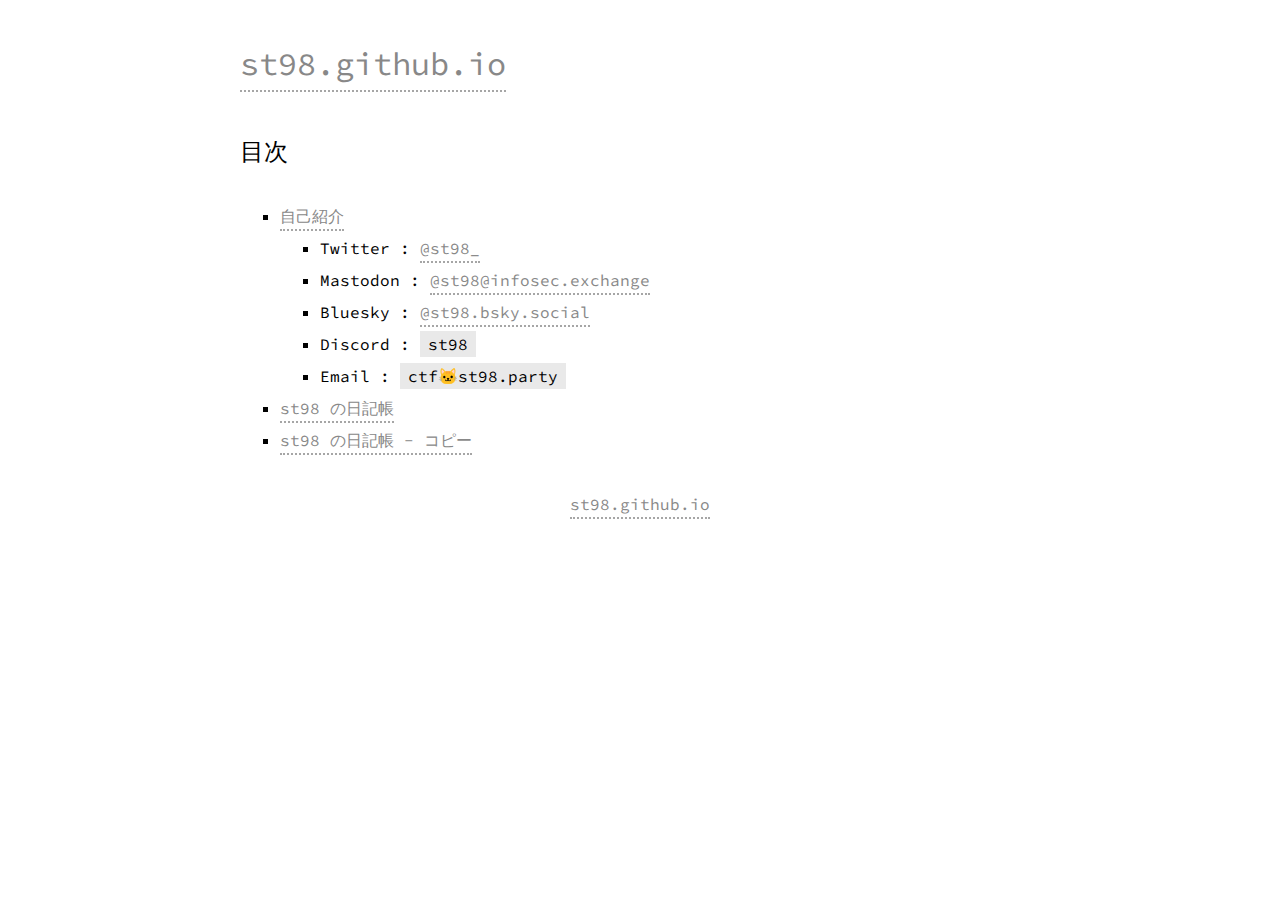
<file: index.html>
<!doctype html>
<html lang="ja">
  <head>
    <meta charset="utf-8">
    <meta name="viewport" content="width=device-width">
    <link rel="stylesheet" href="/css/style.css">
    <title>st98.github.io</title>
  </head>
  <body>
    <h1><a href="/" title="st98.github.io">st98.github.io</a></h1>
    <h2>目次</h2>
    <ul>
      <li>
        <a href="profile.html" title="自己紹介">自己紹介</a>
        <ul>
          <li>Twitter : <a href="https://twitter.com/st98_" title="Twitter">@st98_</a></li>
          <li>Mastodon : <a rel="me" href="https://infosec.exchange/@st98">@st98@infosec.exchange</a></li>
          <li>Bluesky : <a href="https://bsky.app/profile/st98.bsky.social">@st98.bsky.social</a></li>
          <li>Discord : <code>st98</code></li>
          <li>Email : <code>ctf🐱st98.party</code></li>
        </ul>
      </li>
      <li><a href="diary/" title="st98 の日記帳">st98 の日記帳</a></li>
      <li><a href="https://nanimokangaeteinai.hateblo.jp/" title="st98 の日記帳 - コピー">st98 の日記帳 - コピー</a></li>
    </ul>
    <small><a href="//st98.github.io" title="st98.github.io">st98.github.io</a></small>
  </body>
</html>
</file>
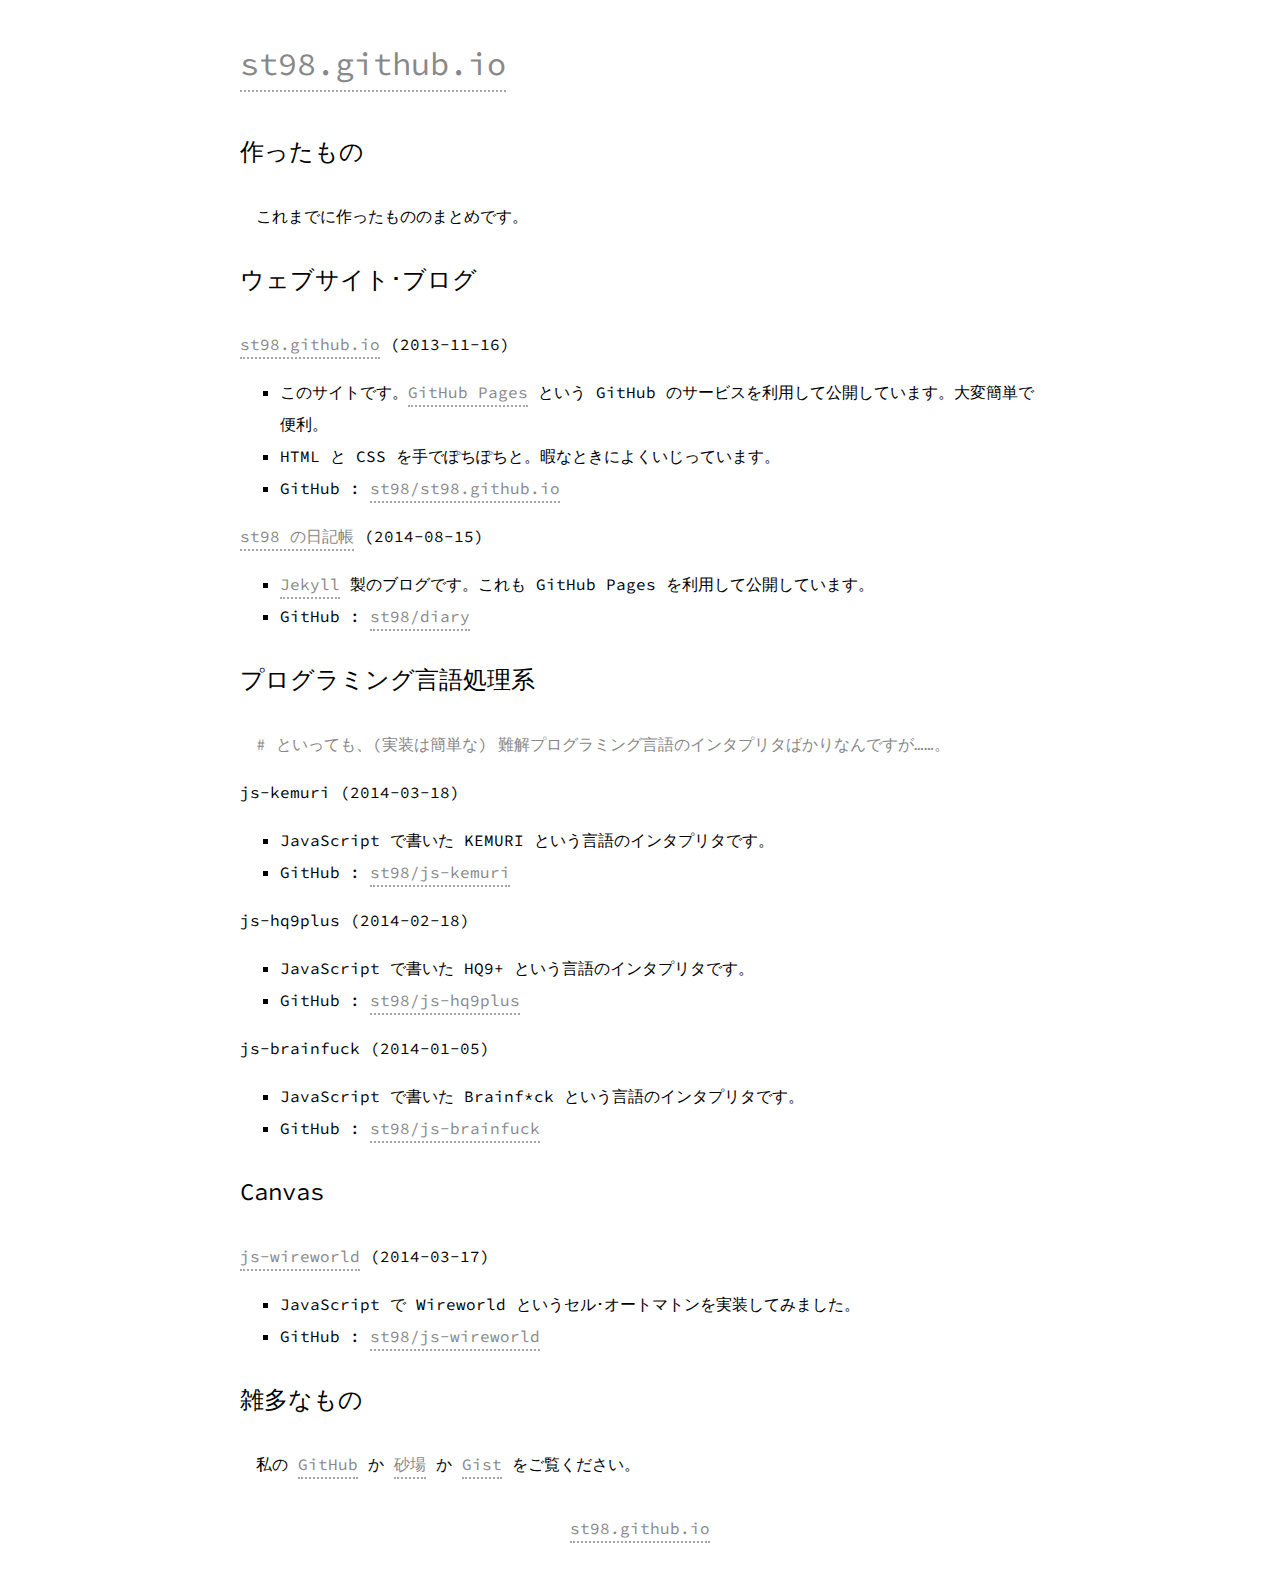
<file: products.html>
<!doctype html>
<html lang="ja">
  <head>
    <meta charset="utf-8">
    <meta name="viewport" content="width=device-width">
    <link rel="stylesheet" href="/css/style.css">
    <title>作ったもの - st98.github.io</title>
  </head>
  <body>
    <h1><a href="/" title="st98.github.io">st98.github.io</a></h1>
    <h2>作ったもの</h2>
    <p>
      これまでに作ったもののまとめです。
    </p>
    <h2>ウェブサイト･ブログ</h2>
    <dl>
      <dt><a href="https://st98.github.io" title="st98.github.io">st98.github.io</a> (2013-11-16)</dt>
      <dd>このサイトです。<a href="https://pages.github.com/" title="GitHub Pages">GitHub Pages</a> という GitHub のサービスを利用して公開しています。大変簡単で便利。</dd>
      <dd>HTML と CSS を手でぽちぽちと。暇なときによくいじっています。</dd>
      <dd>GitHub : <a href="https://github.com/st98/st98.github.io" title="st98/st98.github.io">st98/st98.github.io</a></dd>
      <dt><a href="diary/" title="st98 の日記帳">st98 の日記帳</a> (2014-08-15)</dt>
      <dd><a href="http://jekyllrb.com" title="Jelyll">Jekyll</a> 製のブログです。これも GitHub Pages を利用して公開しています。</dd>
      <dd>GitHub : <a href="https://github.com/st98/diary" title="st98/diary">st98/diary</a></dd>
    </dl>
    <h2>プログラミング言語処理系</h2>
    <p>
      <span class="comment"># といっても、(実装は簡単な) 難解プログラミング言語のインタプリタばかりなんですが……。</span>
    </p>
    <dl>
      <dt>js-kemuri (2014-03-18)</dt>
      <dd>JavaScript で書いた KEMURI という言語のインタプリタです。</dd>
      <dd>GitHub : <a href="https://github.com/st98/js-kemuri" title="st98/js-kemuri">st98/js-kemuri</a></dd>
      <dt>js-hq9plus (2014-02-18)</dt>
      <dd>JavaScript で書いた HQ9+ という言語のインタプリタです。</dd>
      <dd>GitHub : <a href="https://github.com/st98/js-hq9plus" title="st98/js-hq9plus">st98/js-hq9plus</a></dd>
      <dt>js-brainfuck (2014-01-05)</dt>
      <dd>JavaScript で書いた Brainf*ck という言語のインタプリタです。</dd>
      <dd>GitHub : <a href="https://github.com/st98/js-brainfuck" title="st98/js-brainfuck">st98/js-brainfuck</a></dd>
    </dl>
    <h2>Canvas</h2>
    <dl>
      <dt><a href="js-wireworld/" title="js-wireworld">js-wireworld</a> (2014-03-17)</dt>
      <dd>JavaScript で Wireworld というセル･オートマトンを実装してみました。</dd>
      <dd>GitHub : <a href="https://github.com/st98/js-wireworld" title="st98/js-wireworld">st98/js-wireworld</a></dd>
    </dl>
    <h2>雑多なもの</h2>
    <p>
      私の <a href="https://github.com/st98" title="GitHub">GitHub</a> か <a href="sandbox/" title="砂場">砂場</a> か <a href="https://gist.github.com/st98" title="Gist">Gist</a> をご覧ください。
    </p>
    <small><a href="//st98.github.io" title="st98.github.io">st98.github.io</a></small>
  </body>
</html>
</file>
<file: css/style.css>
@charset 'utf-8';
@import url('https://fonts.googleapis.com/css?family=Source+Code+Pro:300,400');

body {
  width: 90%;
  max-width: 50em;
  margin: 1em auto;
  line-height: 2.0;
  font-family: 'Source Code Pro', Consolas, 'Hiragino Kaku Gothic ProN', Meiryo, sans-serif;
}

h1, h2, h3, h4 {
  margin: 1em 0;
  font-weight: 400;
}

li {
  list-style: square;
}

dt {
  margin: 1em 0;
}

dd {
  display: list-item;
  margin-left: 2.5em;
  list-style: square;
}

hr {
  width: 75%;
  margin: 2em auto;
  border: 0;
  border-top: 2px dotted #a6a6a6;
}

p {
  text-indent: 1em;
}

a {
  padding: .2em 0;
  text-decoration: none;
  color: #888;
  border-bottom: 2px dotted #a6a6a6;
}

a:visited, a:hover {
  color: #000;
}

a:hover {
  border-bottom: 2px solid #888;
}

a:hover img {
  opacity: 0.7;
}

code {
  padding: .2em .5em;
  font-family: 'Source Code Pro', Consolas, monospace;
  background: #e9e9e9;
}

small {
  display: block;
  margin: 2em 0;
  font-size: medium;
  text-align: center;
}

.comment {
  color: #888;
}

::selection {
  color: #fff;
  background: #000;
}

::-moz-selection {
  color: #fff;
  background: #000;
}

:target {
  font-weight: bolder;
}
</file>
